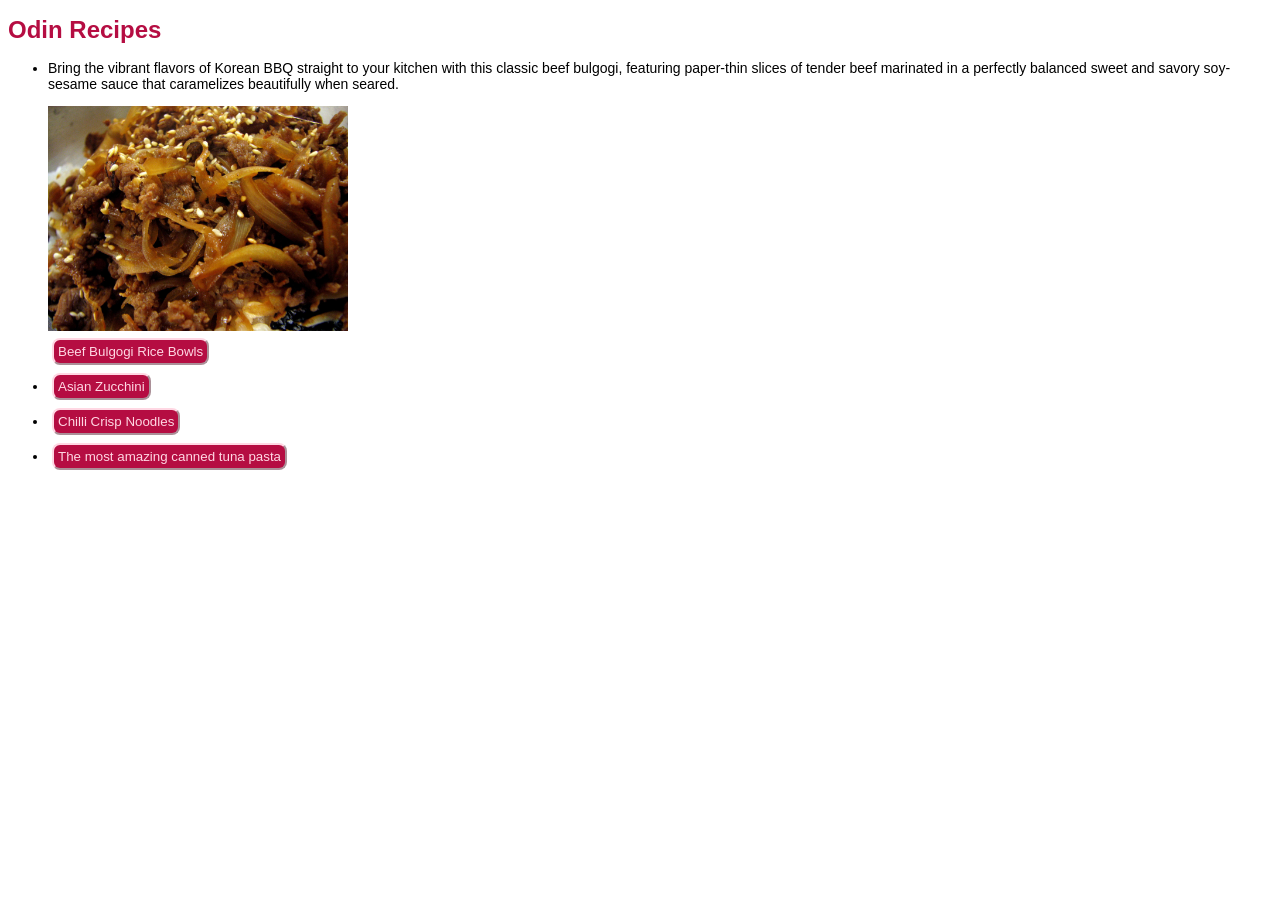
<file: index.html>
<!DOCTYPE html>
<html lang="en">
<head>
    <meta charset="UTF-8">
    <meta name="viewport" content="width=device-width, initial-scale=1.0">
    <title>My First Website | Recipes</title>

<!-- index.html -->
  <link rel="stylesheet" href="styles.css">

</head>
<body>
    <h1>Odin Recipes</h1>

    <ul>
      <li><p>Bring the vibrant flavors of Korean BBQ straight to your kitchen with this classic beef bulgogi, featuring paper-thin slices of tender beef marinated in a perfectly balanced sweet and savory soy-sesame sauce that caramelizes beautifully when seared.</p>
        <div>
          <img src="./img/bulgogi.jpg">
        </div>
        <a href="recipes/bulgogi.html"><button>Beef Bulgogi Rice Bowls</button></a></li>

      <li><a href="recipes/zucchini.html"><button>Asian Zucchini</button></a></li>

      <li><a href="recipes/noodle.html"><button>Chilli Crisp Noodles</button></a></li>

      <li><a href="recipes/pasta.html"><button>The most amazing canned tuna pasta</button></a></li>
    </ul>

  </body>   
</html>
</file>
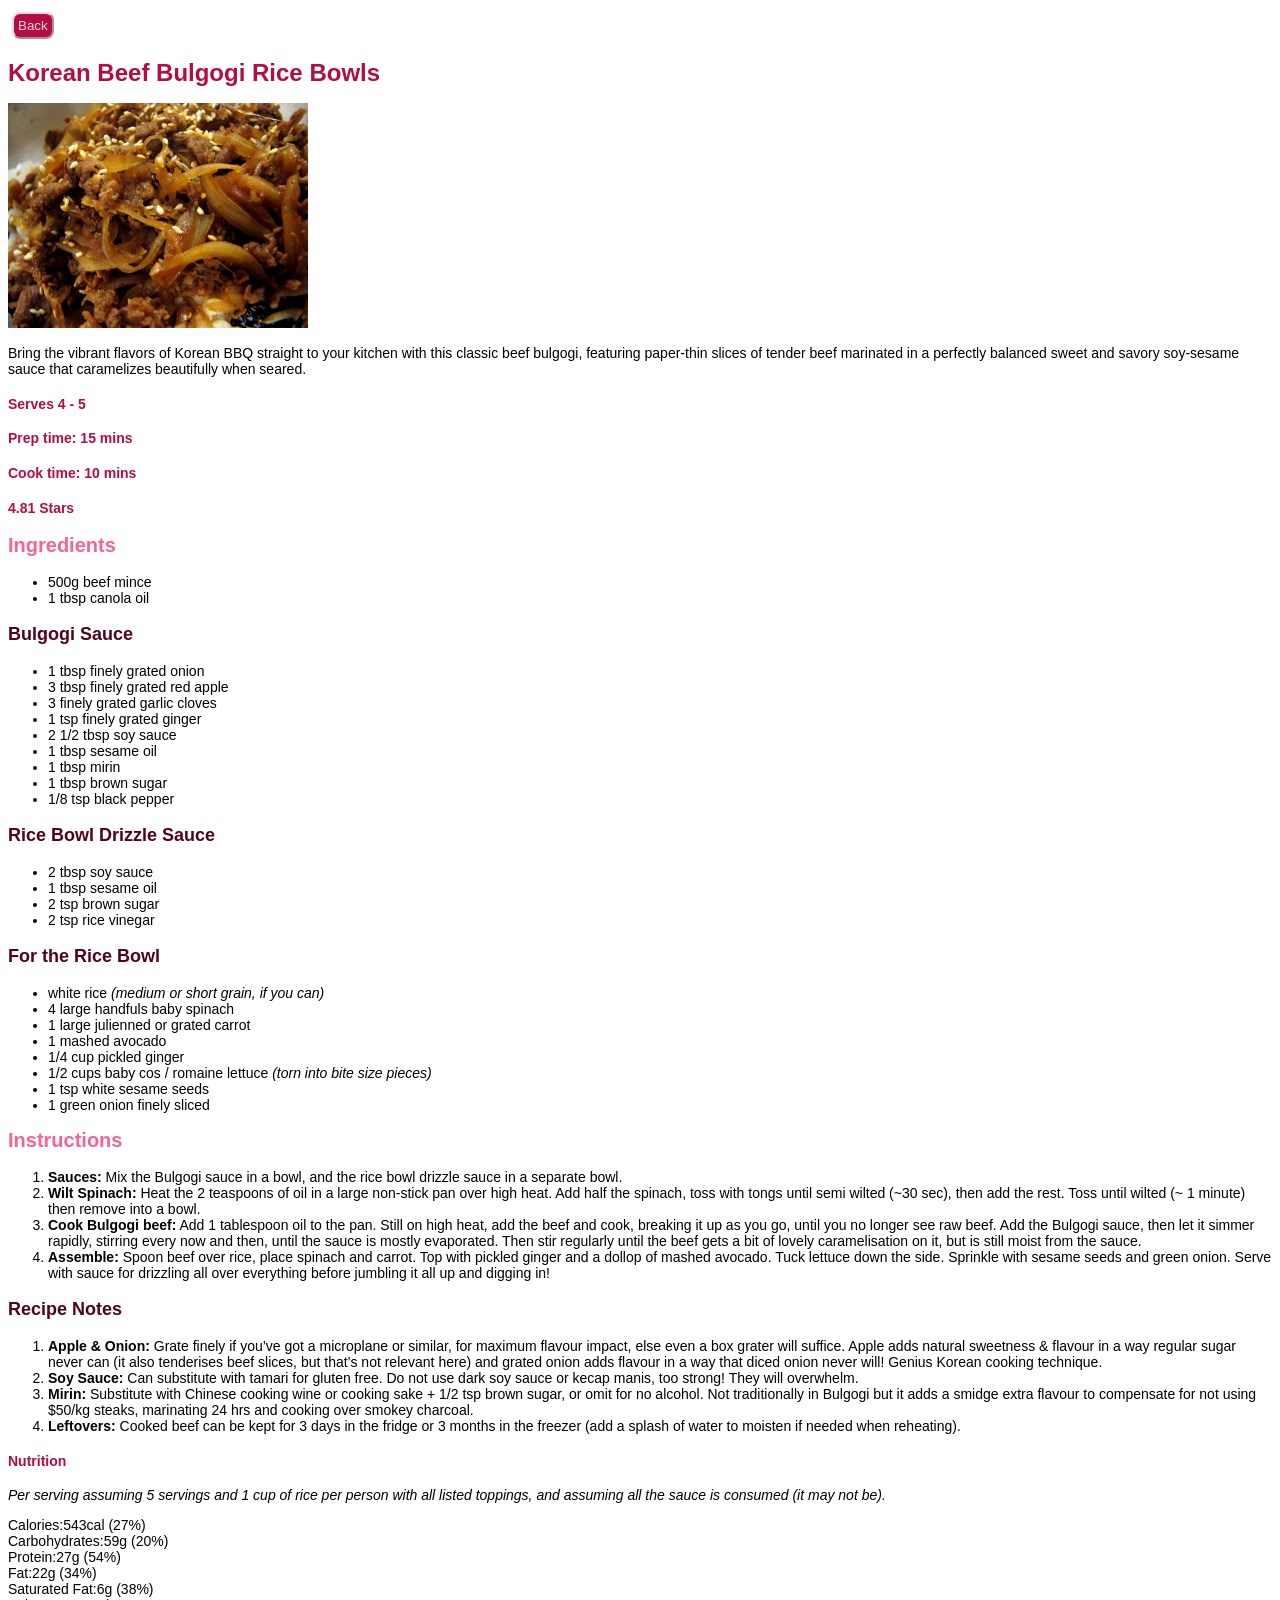
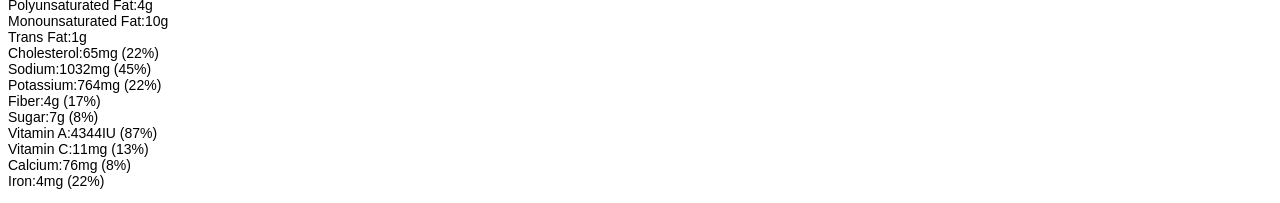
<file: recipes/bulgogi.html>
<!DOCTYPE html>
<html lang="en">
<head>
    <meta charset="UTF-8">
    <meta name="viewport" content="width=, initial-scale=1.0">
    <title>My First Website | Korean Beef Bulgogi Rice Bowls</title>

    <!-- index.html -->
  <link rel="stylesheet" href="../styles.css">

</head>
<body>
    <a href="../index.html"><button>Back</button></a>
    <h1>Korean Beef Bulgogi Rice Bowls</h1>
  
<img src="../img/bulgogi.jpg" alt="korean beef and rice dish">

    <p>Bring the vibrant flavors of Korean BBQ straight to your kitchen with this classic beef bulgogi, featuring paper-thin slices of tender beef marinated in a perfectly balanced sweet and savory soy-sesame sauce that caramelizes beautifully when seared.</p>

    <!-- make small icons with this section for the recipe quick details -->
    <h4>Serves 4 - 5</h4>
    <H4>Prep time: 15 mins</H4>
    <H4>Cook time: 10 mins</H4>
    <H4>4.81 Stars</H4>

    <h2>Ingredients</h2>
        <ul>
            <li>500g beef mince</li>
            <li>1 tbsp canola oil</li>
        </ul>
    <h3>Bulgogi Sauce</h3>
        <ul>
            <li>1 tbsp finely grated onion</li>
            <li>3 tbsp finely grated red apple</li>
            <li>3 finely grated garlic cloves</li>
            <li>1 tsp finely grated ginger </li>
            <li>2 1/2 tbsp soy sauce</li>
            <li>1 tbsp sesame oil</li>
            <li>1 tbsp mirin</li>
            <li>1 tbsp brown sugar</li>
            <li>1/8 tsp black pepper</li>
        </ul>
    <h3>Rice Bowl Drizzle Sauce</h3>
        <ul>
            <li>2 tbsp soy sauce</li>
            <li>1 tbsp sesame oil</li>
            <li>2 tsp brown sugar</li>
            <li>2 tsp rice vinegar</li>
            </ul>
    <h3>For the Rice Bowl</h3>
        <ul>
            <li>white rice <em>(medium or short grain, if you can)</em></li>
            <li>4 large handfuls baby spinach</li>
            <li>1 large julienned or grated carrot </li>
            <li>1 mashed avocado</li>
            <li>1/4 cup pickled ginger</li>
            <li>1/2 cups baby cos / romaine lettuce <em>(torn into bite size pieces)</em></li>
            <li>1 tsp white sesame seeds</li>
            <li>1 green onion finely sliced</li>
        </ul>

    <h2>Instructions</h2>

        <ol>
            <li><strong>Sauces:</strong> Mix the Bulgogi sauce in a bowl, and the rice bowl drizzle sauce in a separate bowl.</li>
            <li><Strong>Wilt Spinach:</Strong> Heat the 2 teaspoons of oil in a large non-stick pan over high heat. Add half the spinach, toss with tongs until semi wilted (~30 sec), then add the rest. Toss until wilted (~ 1 minute) then remove into a bowl.</li>
            <li><strong>Cook Bulgogi beef:</strong> Add 1 tablespoon oil to the pan. Still on high heat, add the beef and cook, breaking it up as you go, until you no longer see raw beef. Add the Bulgogi sauce, then let it simmer rapidly, stirring every now and then, until the sauce is mostly evaporated. Then stir regularly until the beef gets a bit of lovely caramelisation on it, but is still moist from the sauce.</li>
            <li><strong>Assemble:</strong> Spoon beef over rice, place spinach and carrot. Top with pickled ginger and a dollop of mashed avocado. Tuck lettuce down the side. Sprinkle with sesame seeds and green onion. Serve with sauce for drizzling all over everything before jumbling it all up and digging in!</li>
        </ol>

    <h3>Recipe Notes</h3>

        <ol>
            <li><Strong>Apple & Onion:</Strong> Grate finely if you’ve got a microplane or similar, for maximum flavour impact, else even a box grater will suffice. Apple adds natural sweetness & flavour in a way regular sugar never can (it also tenderises beef slices, but that’s not relevant here) and grated onion adds flavour in a way that diced onion never will! Genius Korean cooking technique.</li>
            <li><Strong>Soy Sauce:</Strong> Can substitute with tamari for gluten free. Do not use dark soy sauce or kecap manis, too strong! They will overwhelm. </li>
            <li><Strong>Mirin:</Strong> Substitute with Chinese cooking wine or cooking sake + 1/2 tsp brown sugar, or omit for no alcohol. Not traditionally in Bulgogi but it adds a smidge extra flavour to compensate for not using $50/kg steaks, marinating 24 hrs and cooking over smokey charcoal.</li>
            <li><Strong>Leftovers:</Strong> Cooked beef can be kept for 3 days in the fridge or 3 months in the freezer (add a splash of water to moisten if needed when reheating).</li>
        </ol>

    <h4>Nutrition</h4>
        <p><em>Per serving assuming 5 servings and 1 cup of rice per person with all listed toppings, and assuming all the sauce is consumed (it may not be).</em></p>

        <p>
            Calories:543cal (27%)<br>
            Carbohydrates:59g (20%)<br>
            Protein:27g (54%)<br>
            Fat:22g (34%)<br>
            <!-- Come back and fix this indent for the fats area -->
                Saturated Fat:6g (38%)<br>
                Polyunsaturated Fat:4g<br>
                Monounsaturated Fat:10g<br>
                Trans Fat:1g<br>
            Cholesterol:65mg (22%)<br>
            Sodium:1032mg (45%)<br>
            Potassium:764mg (22%)<br>
            Fiber:4g (17%)<br>
            Sugar:7g (8%)<br>
            Vitamin A:4344IU (87%)<br>
            Vitamin C:11mg (13%)<br>
            Calcium:76mg (8%)<br>
            Iron:4mg (22%)
        </p>



</body>
</html>
</file>
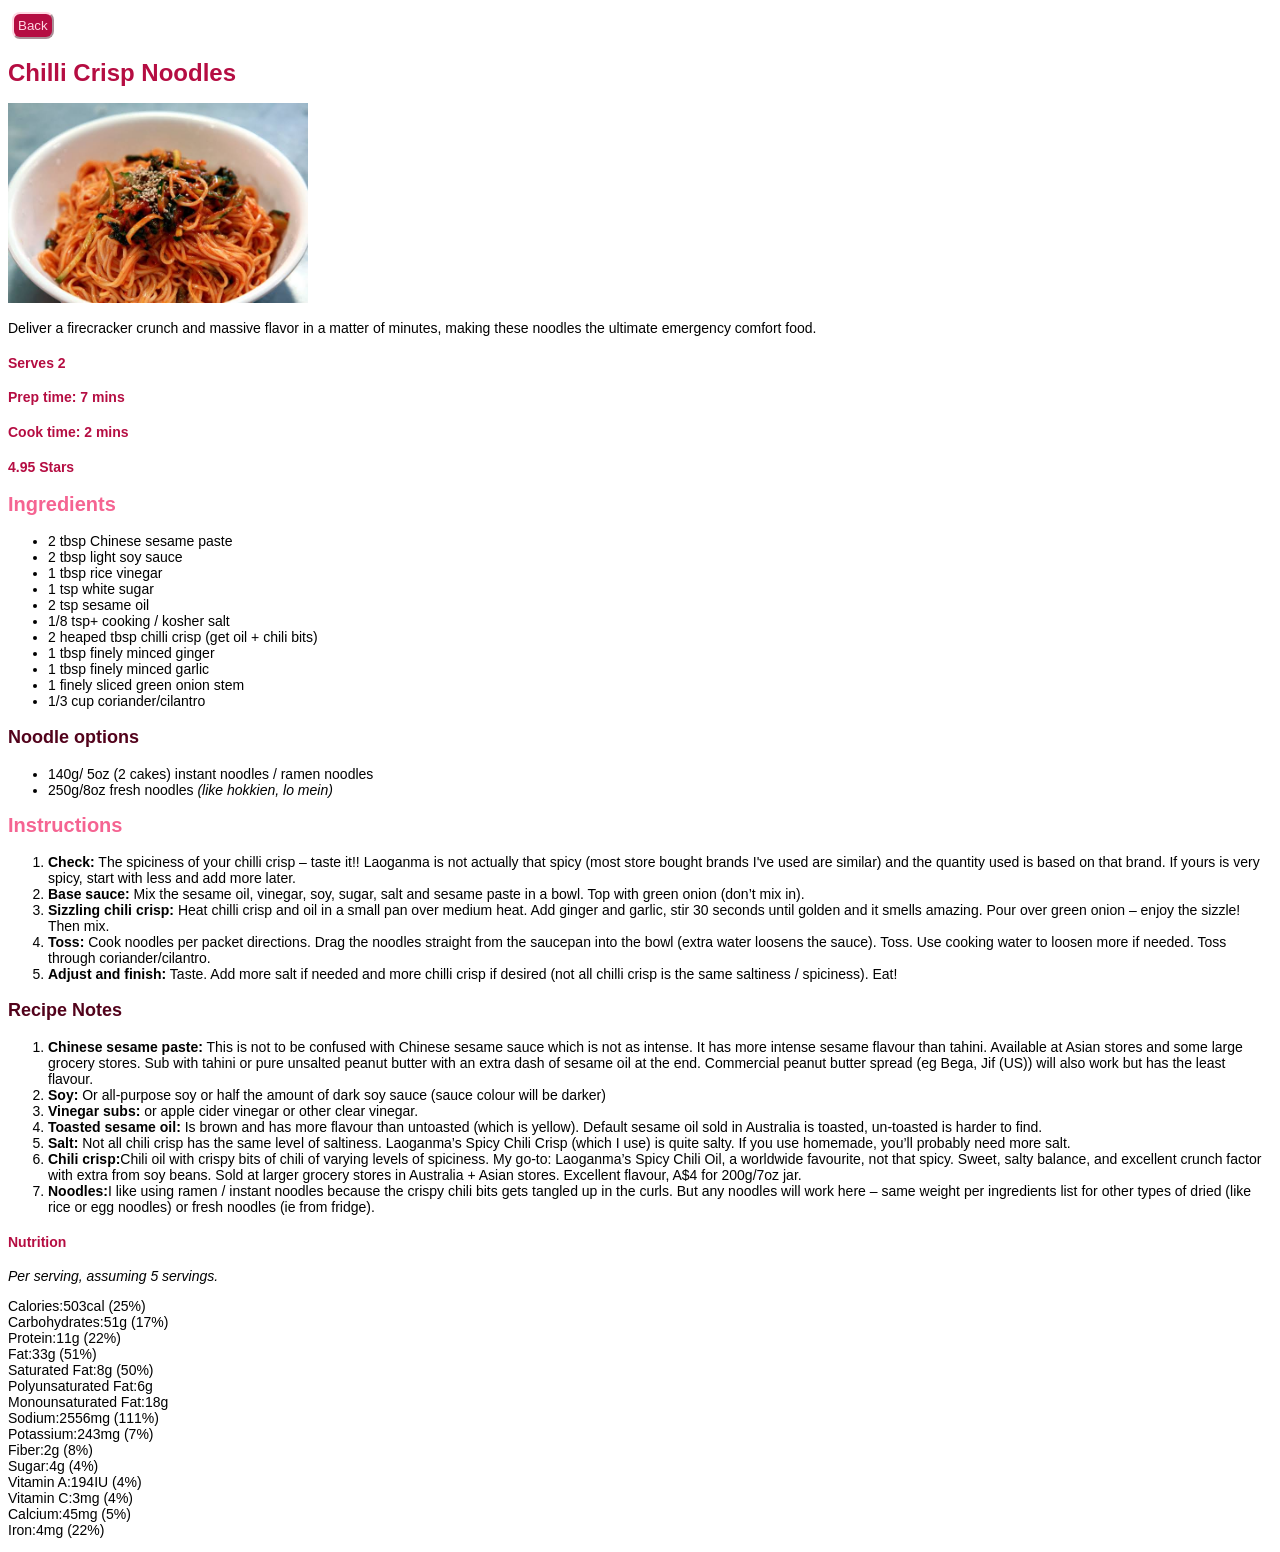
<file: recipes/noodle.html>
<!DOCTYPE html>
<html lang="en">
<head>
    <meta charset="UTF-8">
    <meta name="viewport" content="width=, initial-scale=1.0">
    <title>My First Website | Chilli Crisp Noodles</title>

    <!-- index.html -->
  <link rel="stylesheet" href="../styles.css">

</head>
<body>
    <a href="../index.html"><button>Back</button></a>
    <h1>Chilli Crisp Noodles</h1>
  
<img src="../img/noodle.jpg" alt="chilli noodle dish">

    <p>Deliver a firecracker crunch and massive flavor in a matter of minutes, making these noodles the ultimate emergency comfort food.</p>
  
    <!-- make small icons with this section for the recipe quick details -->
    <h4>Serves 2</h4>
    <H4>Prep time: 7 mins</H4>
    <H4>Cook time: 2 mins</H4>
    <H4>4.95 Stars</H4>

    <h2>Ingredients</h2>
        <ul>
            <li>2 tbsp Chinese sesame paste</li>
            <li>2 tbsp light soy sauce</li>
            <li>1 tbsp rice vinegar</li>
            <li>1 tsp white sugar</li>
            <li>2 tsp sesame oil</li>
            <li>1/8 tsp+ cooking / kosher salt </li>
            <li>2 heaped tbsp chilli crisp (get oil + chili bits)</li>
            <li>1 tbsp finely minced ginger</li>
            <li>1 tbsp finely minced garlic</li>
            <li>1 finely sliced green onion stem</li>
            <li>1/3 cup coriander/cilantro</li>       
        </ul>
    <h3>Noodle options</h3>
        <ul>
            <li>140g/ 5oz (2 cakes) instant noodles / ramen noodles</li>
            <li>250g/8oz fresh noodles <em>(like hokkien, lo mein)</em></li>
        </ul>
 
    <h2>Instructions</h2>

        <ol>
            <li><strong>Check:</strong> The spiciness of your chilli crisp – taste it!! Laoganma is not actually that spicy (most store bought brands I've used are similar) and the quantity used is based on that brand. If yours is very spicy, start with less and add more later.</li>
            <li><Strong>Base sauce:</Strong> Mix the sesame oil, vinegar, soy, sugar, salt and sesame paste in a bowl. Top with green onion (don’t mix in).</li>
            <li><strong>Sizzling chili crisp:</strong> Heat chilli crisp and oil in a small pan over medium heat. Add ginger and garlic, stir 30 seconds until golden and it smells amazing. Pour over green onion – enjoy the sizzle! Then mix.</li>
            <li><strong>Toss:</strong> Cook noodles per packet directions. Drag the noodles straight from the saucepan into the bowl (extra water loosens the sauce). Toss. Use cooking water to loosen more if needed. Toss through coriander/cilantro.</li>
            <li><strong>Adjust and finish:</strong> Taste. Add more salt if needed and more chilli crisp if desired (not all chilli crisp is the same saltiness / spiciness). Eat!</li>
        </ol>

    <h3>Recipe Notes</h3>

        <ol>
            <li><Strong>Chinese sesame paste:</Strong> This is not to be confused with Chinese sesame sauce which is not as intense. It has more intense sesame flavour than tahini. Available at Asian stores and some large grocery stores. Sub with tahini or pure unsalted peanut butter with an extra dash of sesame oil at the end.
Commercial peanut butter spread (eg Bega, Jif (US)) will also work but has the least flavour. </li>
            <li><Strong>Soy:</Strong> Or all-purpose soy or half the amount of dark soy sauce (sauce colour will be darker)</li>
            <li><Strong>Vinegar subs:</Strong> or apple cider vinegar or other clear vinegar.</li>
            <li><Strong>Toasted sesame oil:</Strong>  Is brown and has more flavour than untoasted (which is yellow). Default sesame oil sold in Australia is toasted, un-toasted is harder to find.</li>
            <li><Strong>Salt:</Strong> Not all chili crisp has the same level of saltiness. Laoganma’s Spicy Chili Crisp (which I use) is quite salty. If you use homemade, you’ll probably need more salt.</li>
            <li><Strong>Chili crisp:</Strong>Chili oil with crispy bits of chili of varying levels of spiciness. My go-to: Laoganma’s Spicy Chili Oil, a worldwide favourite, not that spicy. Sweet, salty balance, and excellent crunch factor with extra from soy beans. Sold at larger grocery stores in Australia + Asian stores. Excellent flavour, A$4 for 200g/7oz jar. </li>
            <li><Strong>Noodles:</Strong>I like using ramen / instant noodles because the crispy chili bits gets tangled up in the curls. But any noodles will work here – same weight per ingredients list for other types of dried (like rice or egg noodles) or fresh noodles (ie from fridge).</li>
       </ol>

    <h4>Nutrition</h4>
        <p><em>Per serving, assuming 5 servings.</em></p>

        <p>
            Calories:503cal (25%)<br>
            Carbohydrates:51g (17%)<br>
            Protein:11g (22%)<br>
            Fat:33g (51%)<br>
            <!-- Come back and fix this indent for the fats area -->
                Saturated Fat:8g (50%)<br>
                Polyunsaturated Fat:6g<br>
                Monounsaturated Fat:18g<br>
            Sodium:2556mg (111%)<br>
            Potassium:243mg (7%)<br>
            Fiber:2g (8%)<br>
            Sugar:4g (4%)<br>
            Vitamin A:194IU (4%)<br>
            Vitamin C:3mg (4%)<br>
            Calcium:45mg (5%)<br>
            Iron:4mg (22%)
        </p>



</body>
</html>
</file>
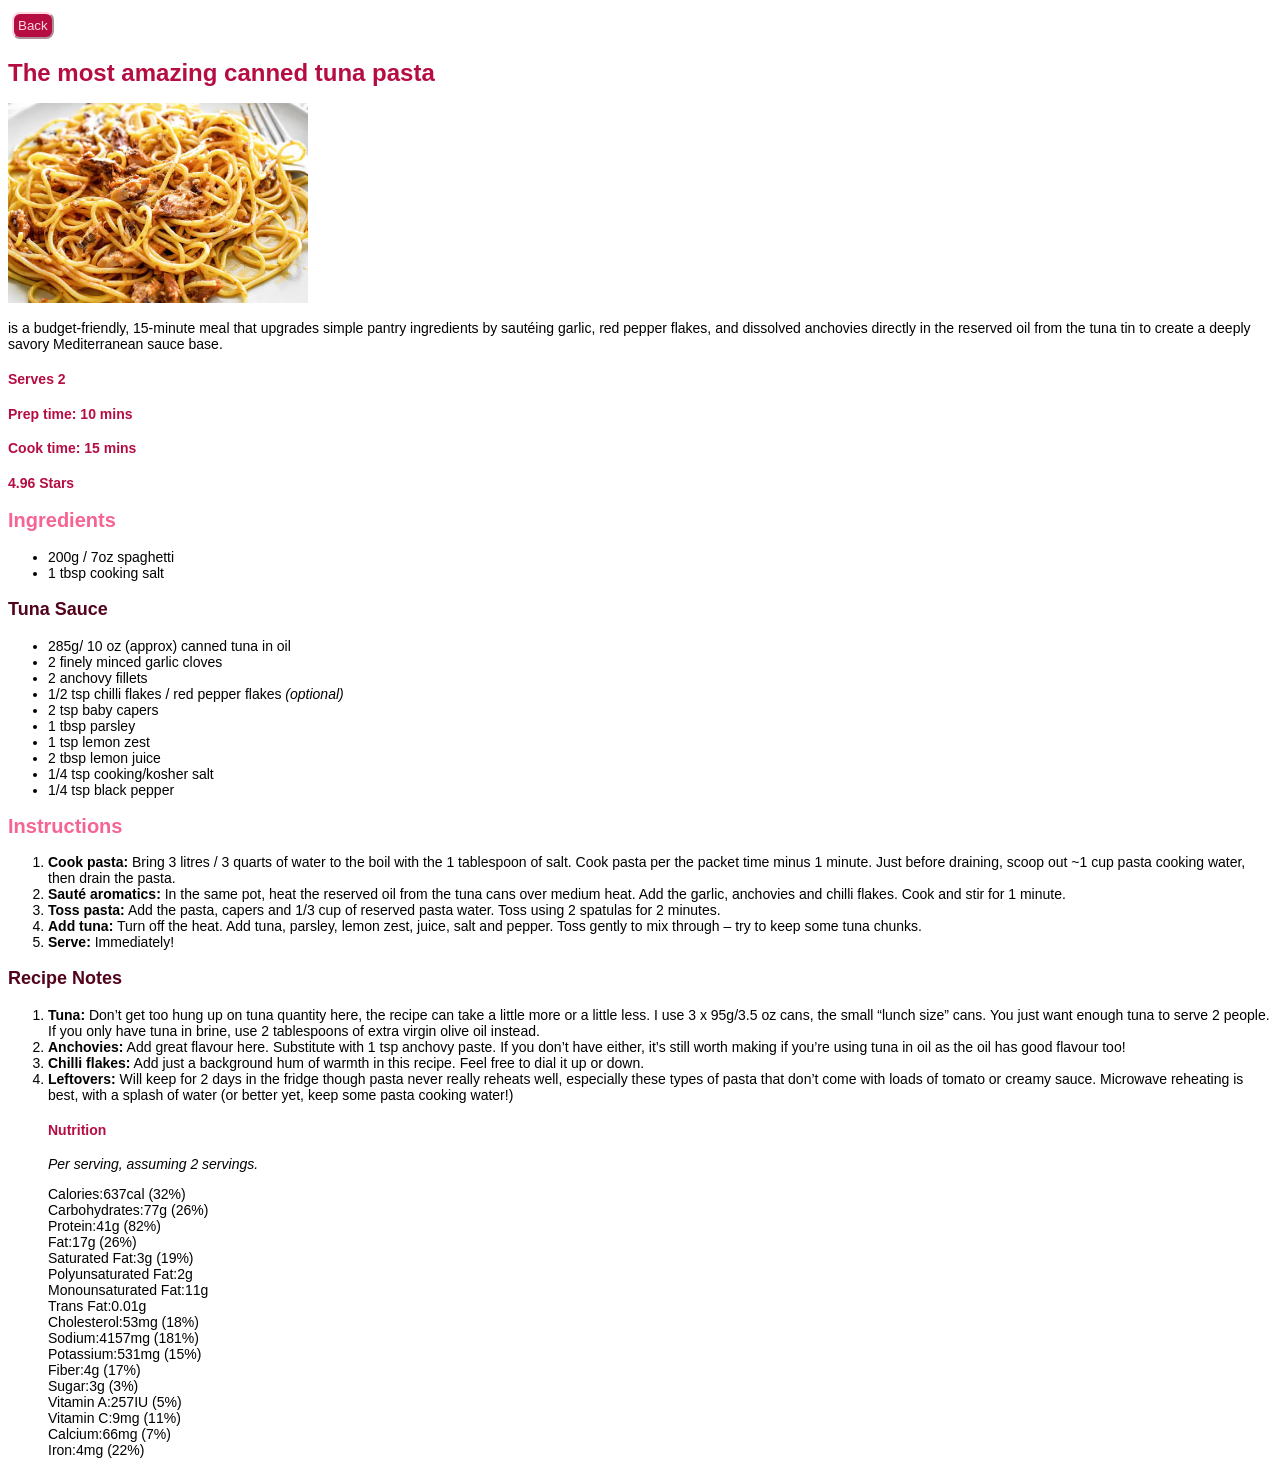
<file: recipes/pasta.html>
<!DOCTYPE html>
<html lang="en">
<head>
    <meta charset="UTF-8">
    <meta name="viewport" content="width=, initial-scale=1.0">
    <title>My First Website | The most amazing canned tuna pasta</title>

    <!-- index.html -->
  <link rel="stylesheet" href="../styles.css">

</head>
<body>
    <a href="../index.html"><button>Back</button></a>
    <h1>The most amazing canned tuna pasta</h1>
  
<img src="../img/pasta.jpg" alt="tinned tuna pasta dish">

    <p>is a budget-friendly, 15-minute meal that upgrades simple pantry ingredients by sautéing garlic, red pepper flakes, and dissolved anchovies directly in the reserved oil from the tuna tin to create a deeply savory Mediterranean sauce base.</p>
  
    <!-- make small icons with this section for the recipe quick details -->
    <h4>Serves 2</h4>
    <H4>Prep time: 10 mins</H4>
    <H4>Cook time: 15 mins</H4>
    <H4>4.96 Stars</H4>

    <h2>Ingredients</h2>
        <ul>
            <li>200g / 7oz spaghetti</li>
            <li>1 tbsp cooking salt</li>
        </ul>
    <h3>Tuna Sauce</h3>
        <ul>
            <li>285g/ 10 oz (approx) canned tuna in oil</li>
            <li>2 finely minced garlic cloves</li>
            <li>2 anchovy fillets</li>
            <li>1/2 tsp chilli flakes / red pepper flakes <em>(optional)</em></li>
            <li>2 tsp baby capers</li>
            <li>1 tbsp parsley</li>
            <li>1 tsp lemon zest</li>
            <li>2 tbsp lemon juice</li>
            <li>1/4 tsp cooking/kosher salt</li>
            <li>1/4 tsp black pepper</li>
        </ul>
 
    <h2>Instructions</h2>

        <ol>
            <li><strong>Cook pasta:</strong> Bring 3 litres / 3 quarts of water to the boil with the 1 tablespoon of salt. Cook pasta per the packet time minus 1 minute. Just before draining, scoop out ~1 cup pasta cooking water, then drain the pasta.</li>
            <li><Strong>Sauté aromatics:</Strong> In the same pot, heat the reserved oil from the tuna cans over medium heat. Add the garlic, anchovies and chilli flakes. Cook and stir for 1 minute.</li>
            <li><strong>Toss pasta:</strong> Add the pasta, capers and 1/3 cup of reserved pasta water. Toss using 2 spatulas for 2 minutes.</li>
            <li><strong>Add tuna:</strong> Turn off the heat. Add tuna, parsley, lemon zest, juice, salt and pepper. Toss gently to mix through – try to keep some tuna chunks.</li>
            <li><strong>Serve:</strong> Immediately!</li>
        </ol>

    <h3>Recipe Notes</h3>

        <ol>
            <li><Strong>Tuna:</Strong> Don’t get too hung up on tuna quantity here, the recipe can take a little more or a little less. I use 3 x 95g/3.5 oz cans, the small “lunch size” cans. You just want enough tuna to serve 2 people.<br>
            If you only have tuna in brine, use 2 tablespoons of extra virgin olive oil instead.</li>
            <li><Strong>Anchovies:</Strong> Add great flavour here. Substitute with 1 tsp anchovy paste. If you don’t have either, it’s still worth making if you’re using tuna in oil as the oil has good flavour too!</li>
            <li><Strong>Chilli flakes:</Strong> Add just a background hum of warmth in this recipe. Feel free to dial it up or down.</li>
            <li><Strong>Leftovers:</Strong> Will keep for 2 days in the fridge though pasta never really reheats well, especially these types of pasta that don’t come with loads of tomato or creamy sauce. Microwave reheating is best, with a splash of water (or better yet, keep some pasta cooking water!)</li>

    <h4>Nutrition</h4>
        <p><em>Per serving, assuming 2 servings.</em></p>

        <p>
           Calories:637cal (32%)<br>
            Carbohydrates:77g (26%)<br>
            Protein:41g (82%)<br>
            Fat:17g (26%)<br>
            <!-- Come back and fix this indent for the fats area -->
                Saturated Fat:3g (19%)<br>
                Polyunsaturated Fat:2g<br>
                Monounsaturated Fat:11g<br>
                Trans Fat:0.01g<br>
            Cholesterol:53mg (18%)<br>
            Sodium:4157mg (181%)<br>
            Potassium:531mg (15%)<br>
            Fiber:4g (17%)<br>
            Sugar:3g (3%)<br>
            Vitamin A:257IU (5%)<br>
            Vitamin C:9mg (11%)<br>
            Calcium:66mg (7%)<br>
            Iron:4mg (22%)
        </p>


</body>
</html>
</file>
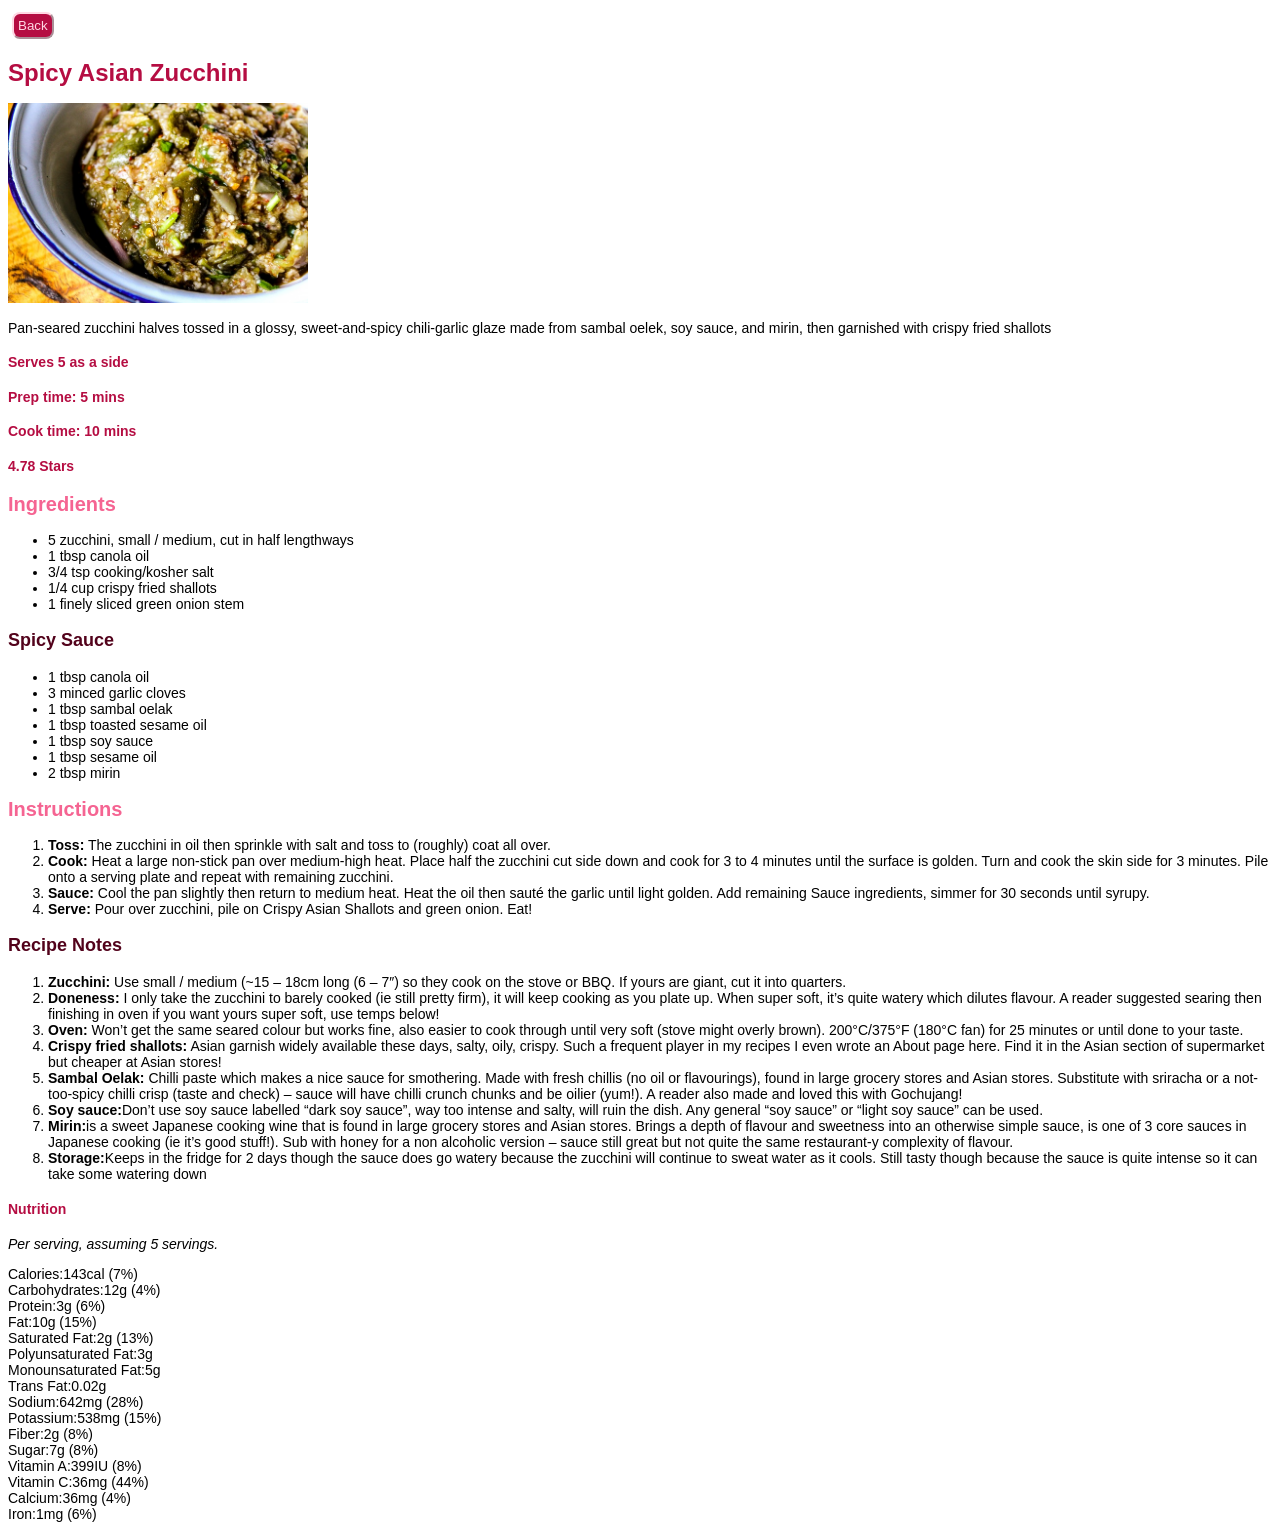
<file: recipes/zucchini.html>
<!DOCTYPE html>
<html lang="en">
<head>
    <meta charset="UTF-8">
    <meta name="viewport" content="width=, initial-scale=1.0">
    <title>My First Website | Spicy Asian Zucchini</title>

    <!-- index.html -->
  <link rel="stylesheet" href="../styles.css">

</head>
<body>
    <a href="../index.html"><button>Back</button></a>
    <h1>Spicy Asian Zucchini</h1>
  
<img src="../img/zucchini.jpg" alt="korean beef and rice dish">

    <p>Pan-seared zucchini halves tossed in a glossy, sweet-and-spicy chili-garlic glaze made from sambal oelek, soy sauce, and mirin, then garnished with crispy fried shallots</p>
  
    <!-- make small icons with this section for the recipe quick details -->
    <h4>Serves 5 as a side</h4>
    <H4>Prep time: 5 mins</H4>
    <H4>Cook time: 10 mins</H4>
    <H4>4.78 Stars</H4>

    <h2>Ingredients</h2>
        <ul>
            <li>5 zucchini, small / medium, cut in half lengthways</li>
            <li>1 tbsp canola oil </li>
            <li>3/4 tsp cooking/kosher salt</li>
            <li>1/4 cup crispy fried shallots</li>
            <li>1 finely sliced green onion stem</li>
        </ul>
    <h3>Spicy Sauce</h3>
        <ul>
            <li>1 tbsp canola oil</li>
            <li>3 minced garlic cloves</li>
            <li>1 tbsp sambal oelak</li>
            <li>1 tbsp toasted sesame oil</li>
            <li>1 tbsp soy sauce</li>
            <li>1 tbsp sesame oil</li>
            <li>2 tbsp mirin</li>
        </ul>
 
    <h2>Instructions</h2>

        <ol>
            <li><strong>Toss:</strong> The zucchini in oil then sprinkle with salt and toss to (roughly) coat all over.</li>
            <li><Strong>Cook:</Strong> Heat a large non-stick pan over medium-high heat. Place half the zucchini cut side down and cook for 3 to 4 minutes until the surface is golden. Turn and cook the skin side for 3 minutes. Pile onto a serving plate and repeat with remaining zucchini.</li>
            <li><strong>Sauce:</strong> Cool the pan slightly then return to medium heat. Heat the oil then sauté the garlic until light golden. Add remaining Sauce ingredients, simmer for 30 seconds until syrupy.</li>
            <li><strong>Serve:</strong> Pour over zucchini, pile on Crispy Asian Shallots and green onion. Eat!</li>
        </ol>

    <h3>Recipe Notes</h3>

        <ol>
            <li><Strong>Zucchini:</Strong> Use small / medium (~15 – 18cm long (6 – 7″) so they cook on the stove or BBQ. If yours are giant, cut it into quarters.</li>
            <li><Strong>Doneness:</Strong> I only take the zucchini to barely cooked (ie still pretty firm), it will keep cooking as you plate up. When super soft, it’s quite watery which dilutes flavour. A reader suggested searing then finishing in oven if you want yours super soft, use temps below!</li>
            <li><Strong>Oven:</Strong> Won’t get the same seared colour but works fine, also easier to cook through until very soft (stove might overly brown). 200°C/375°F (180°C fan) for 25 minutes or until done to your taste. </li>
            <li><Strong>Crispy fried shallots:</Strong> Asian garnish widely available these days, salty, oily, crispy. Such a frequent player in my recipes I even wrote an About page here. Find it in the Asian section of supermarket but cheaper at Asian stores!</li>
            <li><Strong>Sambal Oelak:</Strong> Chilli paste which makes a nice sauce for smothering. Made with fresh chillis (no oil or flavourings), found in large grocery stores and Asian stores. Substitute with sriracha or a not-too-spicy chilli crisp (taste and check) – sauce will have chilli crunch chunks and be oilier (yum!). A reader also made and loved this with Gochujang!</li>
            <li><Strong>Soy sauce:</Strong>Don’t use soy sauce labelled “dark soy sauce”, way too intense and salty, will ruin the dish. Any general “soy sauce” or “light soy sauce” can be used.</li>
            <li><Strong>Mirin:</Strong>is a sweet Japanese cooking wine that is found in large grocery stores and Asian stores. Brings a depth of flavour and sweetness into an otherwise simple sauce, is one of 3 core sauces in Japanese cooking (ie it’s good stuff!). Sub with honey for a non alcoholic version – sauce still great but not quite the same restaurant-y complexity of flavour.</li>
            <li><Strong>Storage:</Strong>Keeps in the fridge for 2 days though the sauce does go watery because the zucchini will continue to sweat water as it cools. Still tasty though because the sauce is quite intense so it can take some watering down</li>
       </ol>

    <h4>Nutrition</h4>
        <p><em>Per serving, assuming 5 servings.</em></p>

        <p>
            Calories:143cal (7%)<br>
            Carbohydrates:12g (4%)<br>
            Protein:3g (6%)<br>
            Fat:10g (15%)<br>
            <!-- Come back and fix this indent for the fats area -->
                Saturated Fat:2g (13%)<br>
                Polyunsaturated Fat:3g<br>
                Monounsaturated Fat:5g<br>
                Trans Fat:0.02g<br>
            Sodium:642mg (28%)<br>
            Potassium:538mg (15%)<br>
            Fiber:2g (8%)<br>
            Sugar:7g (8%)<br>
            Vitamin A:399IU (8%)<br>
            Vitamin C:36mg (44%)<br>
            Calcium:36mg (4%)<br>
            Iron:1mg (6%)
        </p>



</body>
</html>
</file>
<file: styles.css>
:root {
  /* Brand Colours */
  --brand-primary: #b50d42;
  --brand-secondry: #f56492;
  --brand-dark: #52021b;
  --brand-light: #ffd7e3;

  /* Could also add brand typography, spacing or other rules etc */
}

body {
  font-family: sans-serif;
  font-size: 14px;
  color: black;
}

h1 {
  color: var(--brand-primary);
  font-size: 24px;
}

h2 {
  color: var(--brand-secondry);
  font-size: 20px;
}

h3 {
  color: var(--brand-dark);
  font-size: 18px;
}

h4 {
  color: var(--brand-primary);
  font-size: 14px;
}

button {
  background-color: var(--brand-primary);
  color: var(--brand-light);
  border-color: var(--brand-light);
  border-radius: 8px;
  padding: 4px;
  margin: 4px;
}

img {
  width: 300px;
}
</file>
